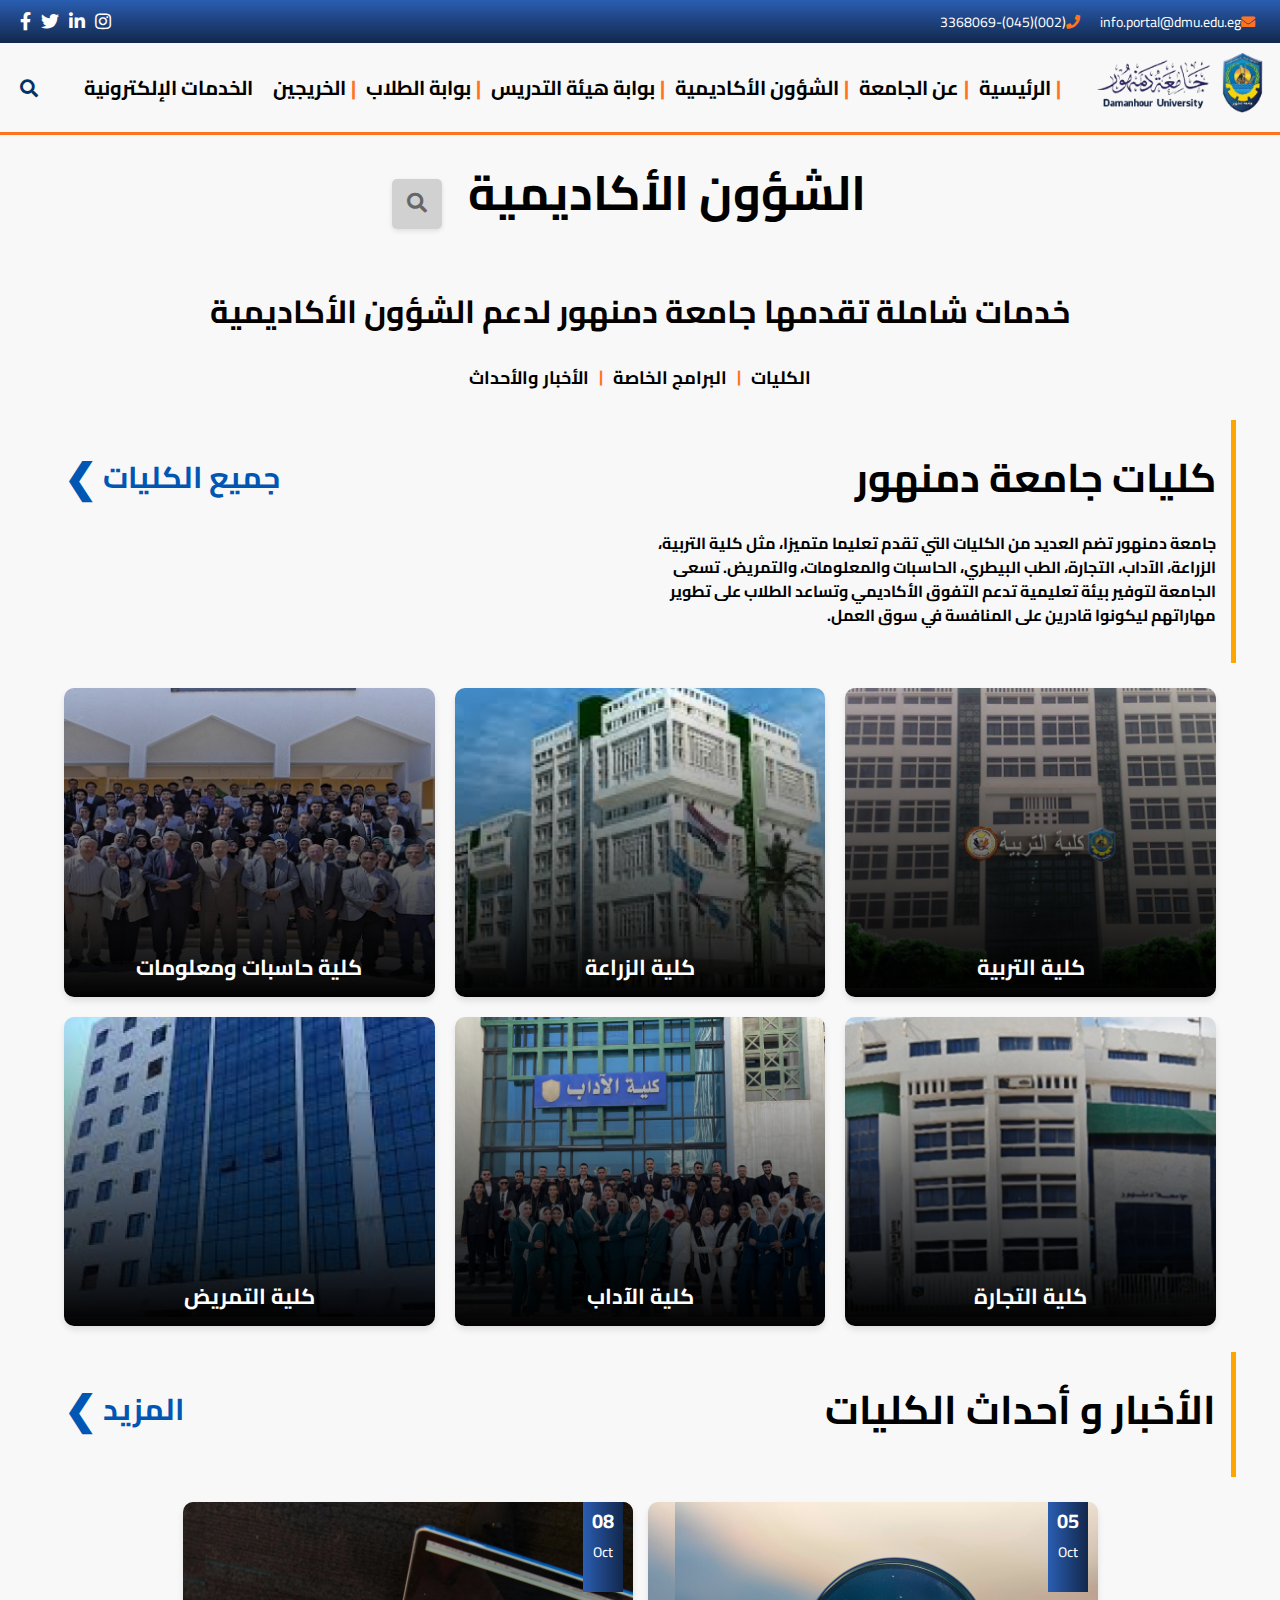
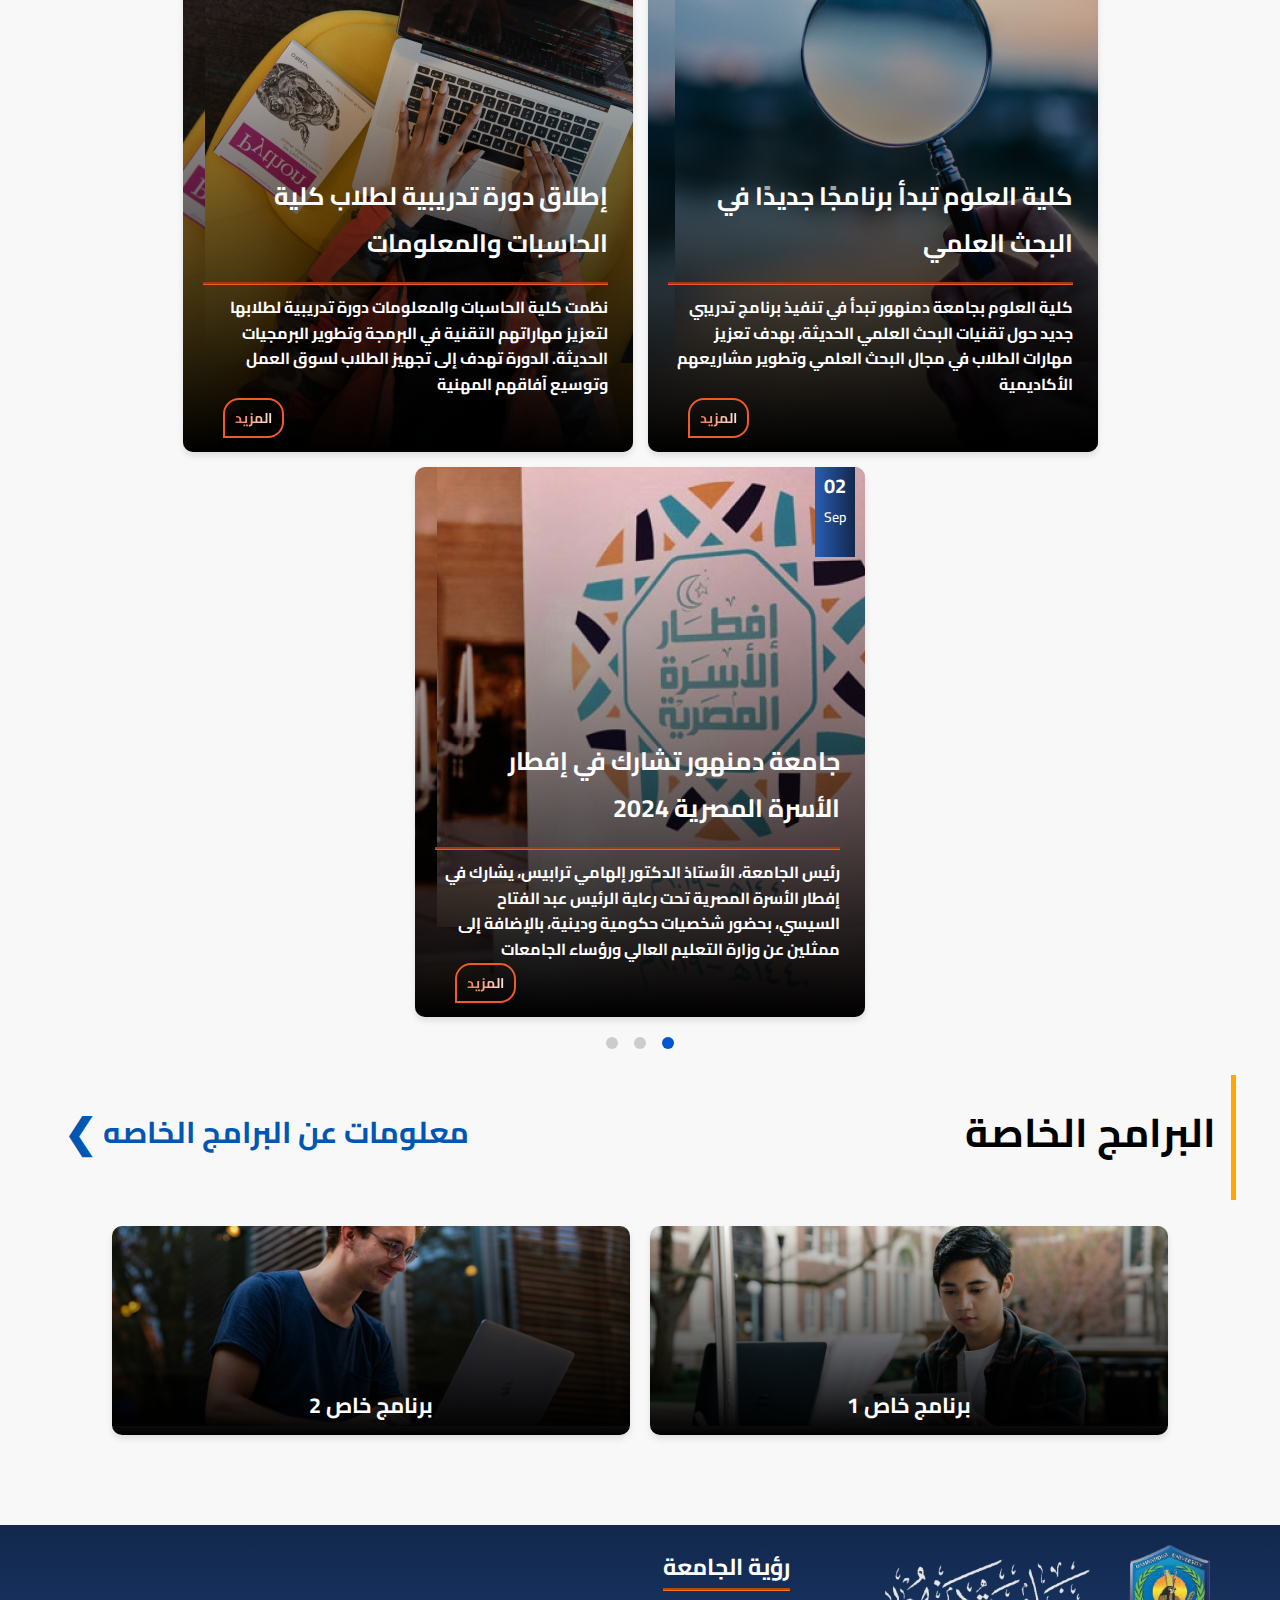
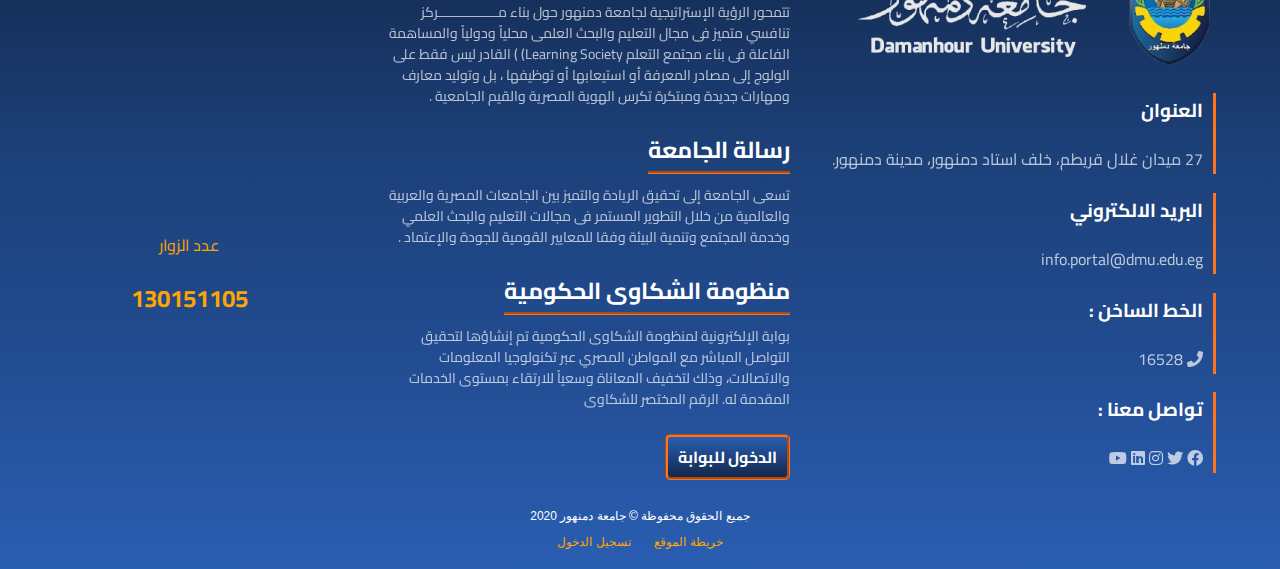
<file: index.html>
<!DOCTYPE html>
<html lang="ar" dir="rtl">
<head>
    <meta charset="UTF-8">
    <meta name="viewport" content="width=device-width, initial-scale=1.0">
    <link href="https://fonts.googleapis.com/css2?family=Cairo:wght@200;300;400;500;600;700&display=swap" rel="stylesheet">
    <link href="https://cdnjs.cloudflare.com/ajax/libs/font-awesome/5.15.4/css/all.min.css" rel="stylesheet">
    <link rel="stylesheet" href="styles.css">
    <title>الشئون الاكاديمية</title>
</head>
<body>

    <!-- Top bar -->
    <div class="top-bar">
        <div class="contact">
            <span><i class="fas fa-envelope"></i> info.portal@dmu.edu.eg</span>
            <span><i class="fas fa-phone"></i> (002)(045)-3368069</span>
        </div>
        <div class="social-icons">
            <a href="#"><i class="fab fa-instagram"></i></a>
            <a href="#"><i class="fab fa-linkedin-in"></i></a>
            <a href="#"><i class="fab fa-twitter"></i></a>
            <a href="#"><i class="fab fa-facebook-f"></i></a>
        </div>
    </div>

    <!-- Main navigation -->
    <div class="main-nav">
        <div class="logo">
            <img src="media/logo.png" alt="Damanhour University logo">
        </div>
        <div class="links">
            <a href="#">الرئيسية</a>
            <a href="#">عن الجامعة</a>
            <a href="#">الشؤون الأكاديمية</a>
            <a href="#">بوابة هيئة التدريس</a>
            <a href="#">بوابة الطلاب</a>
            <a href="#">الخريجين</a>
            <a href="#">الخدمات الإلكترونية</a>
        </div>
        <div class="search">
            <i class="fas fa-search"></i>
        </div>
    </div>


<div class="section-header">
    <div class="search-box">
        <h1>الشؤون الأكاديمية</h1>
        <button><i class="fas fa-search"></i></button>
    </div>
    <p>خدمات شاملة تقدمها جامعة دمنهور لدعم الشؤون الأكاديمية</p>
    <div class="sub-links">
        <a href="#">الكليات</a>
        <span>|</span>
        <a href="#">البرامج الخاصة</a>
        <span>|</span>
        <a href="#">الأخبار والأحداث</a>
    </div>
</div>    

<div class="colleges-title">
    <div class="title">
        <h2>كليات جامعة دمنهور</h2>
        <a href="#">جميع الكليات</a>
    </div>
    <p>
        جامعة دمنهور تضم العديد من الكليات التي تقدم تعليما متميزا، مثل كلية التربية، الزراعة، الآداب، التجارة، الطب البيطري، الحاسبات والمعلومات، والتمريض. تسعى الجامعة لتوفير بيئة تعليمية تدعم التفوق الأكاديمي وتساعد الطلاب على تطوير مهاراتهم ليكونوا قادرين على المنافسة في سوق العمل.
    </p>
</div>

<div class="colleges-section">
    <div class="college-card">
        <img src="media/image3.png" alt="كلية التربية">
        <div class="darken"></div>
        <div class="overlay">
            <p>كلية التربية</p>
        </div>
    </div>
    <div class="college-card">
        <img src="media/image1.png" alt="كلية الزراعة">
        <div class="darken"></div>
        <div class="overlay">
            <p>كلية الزراعة</p>
        </div>
    </div>
    <div class="college-card">
        <img src="media/image2.png" alt="كلية الحاسبات والمعلومات">
        <div class="darken"></div>
        <div class="overlay">
            <p>كلية حاسبات ومعلومات</p>
        </div>
    </div>
    <div class="college-card">
        <img src="media/image5.png" alt="كلية التجارة">
        <div class="darken"></div>
        <div class="overlay">
            <p>كلية التجارة</p>
        </div>
    </div>
    <div class="college-card">
        <img src="media/image6.png" alt="كلية الآداب">
        <div class="darken"></div>
        <div class="overlay">
            <p>كلية الآداب</p>
        </div>
    </div>
    <div class="college-card">
        <img src="media/image4.png" alt="كلية التمريض">
        <div class="darken"></div>
        <div class="overlay">
            <p>كلية التمريض</p>
        </div>
    </div>
</div>

<!--================================================================= news -->

<div class="colleges-title">
    <div class="title">
        <h2>الأخبار و أحداث الكليات</h2>
        <a href="#">المزيد</a>
    </div>
</div>

<div class="news-section">
    <div class="news-cards">
        <div class="card" style="background-image: url('media/news1.png');">
            <img src="media/news1.png" alt="News 1">
            <div class="darken"></div>
            <div class="bookmark">
                05 <span>Oct</span>
            </div>
            <div class="card-content">
                <h3 class="card-title">كلية العلوم تبدأ برنامجًا جديدًا في البحث العلمي</h3>
                <p class="card-text">
                    كلية العلوم بجامعة دمنهور تبدأ في تنفيذ برنامج تدريبي جديد حول تقنيات البحث العلمي الحديثة، بهدف تعزيز مهارات الطلاب في مجال البحث العلمي وتطوير مشاريعهم الأكاديمية​                </p>
                <a href="#" class="card-button">المزيد</a>
            </div>
        </div>
        <div class="card" style="background-image: url('media/news2.png');">
            <img src="media/news2.png" alt="News 2">
            <div class="darken"></div>
            <div class="bookmark">
                08 <span>Oct</span>
            </div>
            <div class="card-content">
                <h3 class="card-title">إطلاق دورة تدريبية لطلاب كلية الحاسبات والمعلومات</h3>
                <p class="card-text">
                    نظمت كلية الحاسبات والمعلومات دورة تدريبية لطلابها لتعزيز مهاراتهم التقنية في البرمجة وتطوير البرمجيات الحديثة. الدورة تهدف إلى تجهيز الطلاب لسوق العمل وتوسيع آفاقهم المهنية​                </p>
                <a href="#" class="card-button">المزيد</a>
            </div>
        </div>
        <div class="card" style="background-image: url('media/news3.png');">
            <img src="media/news3.png" alt="News 3">
            <div class="darken"></div>
            <div class="bookmark">
                02 <span>Sep</span>
            </div>
            <div class="card-content">
                <h3 class="card-title">جامعة دمنهور تشارك في إفطار الأسرة المصرية 2024 </h3>
                <p class="card-text">
                    رئيس الجامعة، الأستاذ الدكتور إلهامي ترابيس، يشارك في إفطار الأسرة المصرية تحت رعاية الرئيس عبد الفتاح السيسي، بحضور شخصيات حكومية ودينية، بالإضافة إلى ممثلين عن وزارة التعليم العالي ورؤساء الجامعات                
                </p>
                <a href="#" class="card-button">المزيد</a>
            </div>
        </div>
    </div>
    <div class="controls">
        <span class="dot active"></span>
        <span class="dot"></span>
        <span class="dot"></span>
      </div>
  </div>


<!-- ================================================================================== -->
<div class="colleges-title">
    <div class="title">
        <h2>البرامج الخاصة</h2>
        <a href="#">معلومات عن البرامج الخاصه</a>
    </div>
</div>
<div class="programs-section">
    <div class="program-card">
        <img src="media/program1.png" alt="برنامج خاص 1">
        <div class="darken"></div>
        <div class="overlay">
            <p>برنامج خاص 1</p>
        </div>
    </div>
    <div class="program-card">
        <img src="media/program2.png" alt="برنامج خاص 2">
        <div class="darken"></div>
        <div class="overlay">
            <p>برنامج خاص 2</p>
        </div>
    </div>
</div>
<br>
<br>
<br>
<!-- ========================================================================================== -->
<footer class="university-footer">
    <div class="footer-container">
        <div class="footer-right">
            <div class="logo">
                <img src="media/Group 10.png" alt="Logo">
            </div>

            <div class="contact-info">
                <div class="footer-info">
                    <h3>العنوان</h3>
                    <p>
                        27 ميدان غلال قريطم، خلف استاد دمنهور، مدينة دمنهور.
                    </div>
                    <div class="footer-info">
                    <h3>البريد الالكتروني</h3>
                    <p>
                        info.portal@dmu.edu.eg  
                    </div>
                    <div class="footer-info">
                    <h3>الخط الساخن : </h3>
                    <p>
                        <i class="fa fa-phone"></i> 16528
                    </div>
                    <div class="footer-info">
                    <h3>تواصل معنا :</h3>
                    <p>
                        <a href="#"><i class="fab fa-facebook"></i></a>
                        <a href="#"><i class="fab fa-twitter"></i></a>
                        <a href="#"><i class="fab fa-instagram"></i></a>
                        <a href="#"><i class="fab fa-linkedin"></i></a>
                        <a href="#"><i class="fab fa-youtube"></i></a>
                    </div>
                <div class="phone">
            </div>
            </div>
        </div>
        <div class="footer-center">
            <div class="footer-title">
                <h3>رؤية الجامعة</h3>
                <p>
                    تتمحور الرؤية الإستراتيجية لجامعة دمنهور حول بناء مـــــــــــــــركز تنافسي متميز فى مجال التعليم والبحث العلمى محلياً ودولياً والمساهمة الفاعلة فى بناء مجتمع التعلم Learning Society) ) القادر ليس فقط على الولوج إلى مصادر المعرفة أو استيعابها أو توظيفها ، بل وتوليد معارف ومهارات جديدة ومبتكرة تكرس الهوية المصرية والقيم الجامعية .                </p>
            </div>
            <div class="footer-title">
                <h3>رسالة الجامعة</h3>
                <p>
                    تسعى الجامعة إلى تحقيق الريادة والتميز بين الجامعات المصرية والعربية والعالمية من خلال التطوير المستمر فى مجالات التعليم والبحث العلمي وخدمة المجتمع وتنمية البيئة وفقا للمعايير القومية للجودة والإعتماد .                </p>
            </div>
            <div class="footer-title">
                <h3>منظومة الشكاوى الحكومية</h3>
                <p>
                    بوابة الإلكترونية لمنظومة الشكاوى الحكومية تم إنشاؤها لتحقيق التواصل المباشر مع المواطن المصري عبر تكنولوجيا المعلومات والاتصالات، وذلك لتخفيف المعاناة وسعياً للارتقاء بمستوى الخدمات المقدمة له. الرقم المختصر للشكاوى                </p>
                <a href="#" class="complaints-btn">الدخول للبوابة</a>
            </div>
        </div>
        <div class="footer-left">
            <iframe 
                src="https://www.google.com/maps/embed?pb=!1m18!1m12!1m3!1d3151.8354345093703!2d144.96305781532074!3d-37.81362797975159!2m3!1f0!2f0!3f0!3m2!1i1024!2i768!4f13.1!3m3!1m2!1s0x6ad642af0f11fd81%3A0xf5778d9e1c3cdd0c!2sUniversity!5e0!3m2!1sen!2s!4v1619659230817!5m2!1sen!2s" 
                width="250" 
                height="250" 
                style="border:0;" 
                allowfullscreen="" 
                loading="lazy">
            </iframe>
            <div class="visitors-count">
                <p>عدد الزوار</p>
                <span>130151105</span>
            </div>
        </div>

    </div>
    <div class="footer-bottom">
        <p>جميع الحقوق محفوظة © جامعة دمنهور 2020</p>
        <nav>
            <a href="#">خريطة الموقع</a>
            <a href="#">تسجيل الدخول</a>
        </nav>
    </div>
</footer>

<!-- ================================================================================== -->
<script>
    document.addEventListener("DOMContentLoaded", function() {
      const carousel = document.querySelector('.carousel');
      const dots = document.querySelectorAll('.dot');
      let currentIndex = 0;

      function updateCarousel(index) {
        carousel.style.transform = `translateX(-${index * 100}%)`;
        dots.forEach(dot => dot.classList.remove('active'));
        dots[index].classList.add('active');
      }

      dots.forEach((dot, index) => {
        dot.addEventListener('click', () => {
          currentIndex = index;
          updateCarousel(currentIndex);
        });
      });
    });
  </script>

</body>
</html>
</file>
<file: styles.css>
body {
    background-color: #f8f8f8;
    font-family: 'Cairo', sans-serif;
    margin: 0;
    padding: 0;
    box-sizing: border-box;
    direction: rtl;
}

.darken {
    height: 100%;
    width: 100%;
    background-image: linear-gradient(to top, black, transparent);
    position: absolute;
    top: 0;
    left: 0;
}

/* Top bar */
.top-bar {
    background: linear-gradient(#2a5eb2, #1E427E, #12284C);
    color: #fff;
    font-size: 14px;
    display: flex;
    justify-content: space-between;
    align-items: center;
    padding: 5px 20px;
    flex-wrap: wrap;
}

.top-bar .contact {
    display: flex;
    align-items: center;
    gap: 15px;
    flex-wrap: wrap;
}

.top-bar .contact span {
    display: flex;
    align-items: center;
}

.top-bar .contact span i {
    margin-right: 5px;
    color: #FF731D;
}

.top-bar .social-icons {
    display: flex;
    gap: 10px;
}

.top-bar .social-icons a {
    color: #fff;
    text-decoration: none;
    font-size: 18px;
    transition: color 0.3s;
}

.top-bar .social-icons a:hover {
    color: #FF731D;
}

@media (max-width: 768px) {
    .top-bar {
        flex-direction: column;
        align-items: flex-start;
        padding: 10px;
    }
    .top-bar .social-icons {
        margin-top: 10px;
    }
}

/* Main nav */
.main-nav {
    border-bottom: 3px solid #FF731D;
    padding: 10px 15px;
    display: flex;
    align-items: center;
    justify-content: space-between;
    flex-wrap: wrap;
}

.main-nav img {
    height: 60px;
}

.main-nav .links {
    display: flex;
    align-items: center;
    flex-wrap: wrap;
}

.main-nav .links a {
    color: #000000;
    text-decoration: none;
    font-size: 20px;
    margin: 0 10px;
    position: relative;
    font-weight: bold;
}

.main-nav .links a:hover {
    color: #FF731D;
}

.main-nav .links a::after {
    content: "|";
    position: absolute;
    right: -10px;
    color: #FF731D;
}

.main-nav .links a:last-child::after {
    content: "";
}

.main-nav .search {
    font-size: 18px;
    color: #013365;
    cursor: pointer;
    display: flex;
    align-items: center;
}

.main-nav .search i {
    margin-left: 5px;
}

@media (max-width: 768px) {
    .main-nav {
        flex-direction: column;
        align-items: flex-start;
    }
    .main-nav .links {
        margin-top: 10px;
    }
    .main-nav .links a {
        margin: 5px 0;
    }
}

/* Section header styles */
.section-header {
    text-align: center;
}

.section-header .search-box {
    display: inline;
    margin-bottom: 15px;
}

.section-header .search-box button {
    background-color: #d1d1d1;
    border: none;
    border-radius: 5px;
    padding: 10px;
    font-size: 20px;
    cursor: pointer;
    color: #fff;
    display: inline;
    justify-content: center;
    align-items: center;
    width: 50px;
    height: 50px;
    box-shadow: 0 2px 5px rgba(0, 0, 0, 0.1);
}

.section-header .search-box button i {
    color: #666;
}

.section-header h1 {
    font-size: 48px;
    font-weight: bold;
    margin: 12px 22px;
    color: #000;
    display: inline-block;
}

.section-header p {
    font-size: 32px;
    font-weight: 700;
    color: #050000;
    margin-bottom: 20px;
}

.section-header .sub-links {
    display: flex;
    justify-content: center;
    gap: 10px;
    flex-wrap: wrap;
}

.section-header .sub-links a {
    color: #000;
    text-decoration: none;
    font-size: 18px;
    font-weight: bold;
    position: relative;
}

.section-header .sub-links a:hover {
    color: #FF731D;
}

.section-header .sub-links span {
    color: #FF731D;
    font-weight: 700;
}

@media (max-width: 768px) {
    .section-header h1 {
        font-size: 36px;
    }
    .section-header p {
        font-size: 24px;
    }
    .section-header .sub-links {
        flex-direction: column;
    }
}

/* colleges title styles */
.colleges-title {
    width: 90%;
    margin: 2% auto;
    padding: 20px;
    text-align: right;
    position: relative;
}

.colleges-title .title {
    display: flex;
    align-items: center;
    justify-content: space-between;
    margin-bottom: 10px;
}

.colleges-title .title::after {
    content: "";
    width: 5px;
    height: 100%;
    background-color: orange;
    position: absolute;
    right: 0;
    top: 0;
}

.colleges-title a {
    color: #0056b3;
    text-decoration: none;
    font-size: 30px;
    font-weight: bold;
    display: flex;
    align-items: center;
}

.colleges-title a::after {
    content: "❯";
    margin-right: 5px;
    font-size: 40px;
    color: #0056b3;
}

.colleges-title h2 {
    font-size: 40px;
    font-weight: bold;
    margin: 0;
}

.colleges-title p {
    color: #000000;
    line-height: 1.5;
    width: 50%;
    font-weight: 700;
    font-size: 16px;
}

@media (max-width: 768px) {
    .colleges-title .title {
        flex-direction: column;
        align-items: flex-start;
    }
    .colleges-title a {
        font-size: 24px;
    }
    .colleges-title h2 {
        font-size: 30px;
    }
    .colleges-title p {
        width: 100%;
    }
}

.colleges-section {
    display: grid;
    grid-template-columns: repeat(auto-fit, minmax(300px, 1fr));
    gap: 20px;
    width: 90%;
    margin: 0 auto;
    text-align: center;
}

.college-card {
    position: relative;
    border-radius: 10px;
    overflow: hidden;
    box-shadow: 0 4px 6px rgba(0, 0, 0, 0.1);
    transition: transform 0.3s ease, box-shadow 0.3s ease;
}

.college-card:hover {
    transform: translateY(-5px);
    box-shadow: 0 8px 12px rgba(0, 0, 0, 0.2);
}

.college-card img {
    width: 100%;
    height: 300px;
    object-fit: cover;
}

.college-card .overlay {
    position: absolute;
    bottom: 0;
    width: 100%;
    height: 60px;
    color: #fff;
    display: flex;
    align-items: center;
    justify-content: center;
    font-size: 18px;
    font-weight: bold;
}

.college-card .overlay p {
    margin: 0;
    font-size: larger;
}

/* News section */
.news-section {
    text-align: right;
    margin: 20px;
}

.news-section h2 {
    font-size: 24px;
    font-weight: bold;
    margin-bottom: 10px;
    color: #333;
    display: flex;
    justify-content: flex-end;
    align-items: center;
}

.news-section h2 span {
    font-size: 14px;
    color: #f05a28;
    margin-right: 5px;
}

.news-cards {
    display: flex;
    gap: 15px;
    justify-content: center;
    flex-wrap: wrap;
}

.card {
    background-color: #fff;
    border-radius: 10px;
    box-shadow: 0 4px 6px rgba(0, 0, 0, 0.1);
    overflow: hidden;
    width: 100%;
    max-width: 450px;
    position: relative;
    height: 550px;
    background-size: cover;
    background-position: center;
}

.card-content {
    position: absolute;
    bottom: 0;
    left: 10px;
    color: white;
    font-weight: bold;
    padding: 10px;
    border-radius: 5px;
    max-width: 90%;
    transform: translateY(0);
}

.card-title {
    font-size: 25px;
    font-weight: bold;
    margin-bottom: 10px;
    color: white;
}

.card-text {
    font-size: 16px;
    color: white;
    margin-bottom: 15px;
    line-height: 1.6;
    border-top: groove #f05a28;
    padding-top: 10px;
}

.card-button {
    position: relative;
    bottom: 10px;
    background-image: linear-gradient(to left, #ffffff, #f05a28);
    color: transparent;
    text-decoration: none;
    border: 2px solid #f05a28;
    border-radius: 16px 16px 16px 0;
    font-size: 14px;
    font-weight: bold;
    padding: 5px 10px;
    right: 80%;
    background-clip: text;
}

.card-button:hover {
    background-color: #f05a28;
    color: #fff;
}

.bookmark {
    position: absolute;
    top: 0px;
    right: 10px;
    justify-content: center;
    width: 40px;
    height: 90px;
    background: linear-gradient(to right, #2a5eb2, #1E427E, #12284C);
    z-index: 1;
    color: white;
    text-align: center;
    font-size: 20px;
    font-weight: bold;
}

.bookmark span {
    display: block;
    font-size: 14px;
    font-weight: 500;
}

.controls {
    display: flex;
    justify-content: center;
    margin-top: 20px;
}

.dot {
    width: 12px;
    height: 12px;
    background-color: #ccc;
    border-radius: 50%;
    margin: 0 8px;
    cursor: pointer;
}

.dot.active {
    background-color: #0056d2;
}

/* Programs section */
.programs-section {
    display: flex;
    gap: 20px;
    justify-content: center;
    align-items: flex-start;
    width: 90%;
    margin: 0 auto;
    flex-wrap: wrap;
}

.program-card {
    position: relative;
    width: 100%;
    max-width: 45%;
    border-radius: 10px;
    overflow: hidden;
    box-shadow: 0 4px 6px rgba(0, 0, 0, 0.1);
    transition: transform 0.3s ease, box-shadow 0.3s ease;
}

.program-card:hover {
    transform: translateY(-5px);
    box-shadow: 0 8px 12px rgba(0, 0, 0, 0.2);
}

.program-card img {
    width: 100%;
    height: 200px;
    object-fit: cover;
}

.program-card .overlay {
    position: absolute;
    bottom: 0;
    width: 100%;
    height: 60px;
    color: #ffffff;
    display: flex;
    align-items: center;
    justify-content: center;
    font-size: 18px;
    font-weight: bold;
}

.program-card .overlay p {
    margin: 0;
    font-size: larger;
}

@media (max-width: 768px) {
    .program-card {
        max-width: 100%;
    }
}

/* Footer */
.university-footer {
    background: linear-gradient(to top, #2A5EB2, #224C91, #1C3F77, #12284C);
    color: #ffffff;
    font-family: Arial, sans-serif;
    padding: 20px 0;
    text-align: right;
    direction: rtl;
}

.footer-container {
    font-family: 'Cairo', sans-serif;
    display: flex;
    justify-content: space-between;
    gap: 20px;
    padding: 0 5%;
    flex-wrap: wrap;
}

.footer-left iframe {
    border-radius: 10px;
    margin-bottom: 10px;
}

.visitors-count {
    text-align: center;
    color: #ffa500;
}

.visitors-count span {
    display: block;
    font-size: 24px;
    font-weight: bold;
}

.footer-center {
    flex: 2;
    display: flex;
    flex-direction: column;
    gap: 7px;
    margin: 0px 22px 0px 48px;
}

.footer-center h3 {
    font-size: 23px;
    display: inline;
    margin-bottom: 10px;
    color: #ffffff;
    border-bottom: groove #FF731C;
}

.footer-center p {
    font-size: 14px;
    line-height: 1.5;
    color: #ffffff;
    opacity: 70%;
}

.footer-info {
    padding-right: 10px;
    border-right: solid #FF731C;
}

.footer-info h3 {
    margin-bottom: 0px;
}

.footer-info p {
    opacity: 70%;
}

.footer-info a {
    display: inline;
    color: #fff;
}

.complaints-btn {
    display: inline-block;
    padding: 5px 10px;
    color: #ffffff;
    font-weight: bold;
    text-decoration: none;
    margin-top: 10px;
    border: groove #FF731D;
    border-radius: 5px;
    background: linear-gradient(#2A5EB2, #12284C);
}

.complaints-btn:hover {
    background-color: #e69500;
}

.footer-bottom {
    text-align: center;
    margin-top: 20px;
    font-size: 12px;
}

.footer-bottom nav a {
    margin: 0 10px;
    color: #ffa500;
    text-decoration: none;
}

.footer-bottom nav a:hover {
    text-decoration: underline;
}

@media (max-width: 768px) {
    .footer-container {
        flex-direction: column;
        align-items: center;
    }
    .footer-center {
        margin: 0;
    }
    .footer-left iframe {
        width: 100%;
    }
}
</file>
